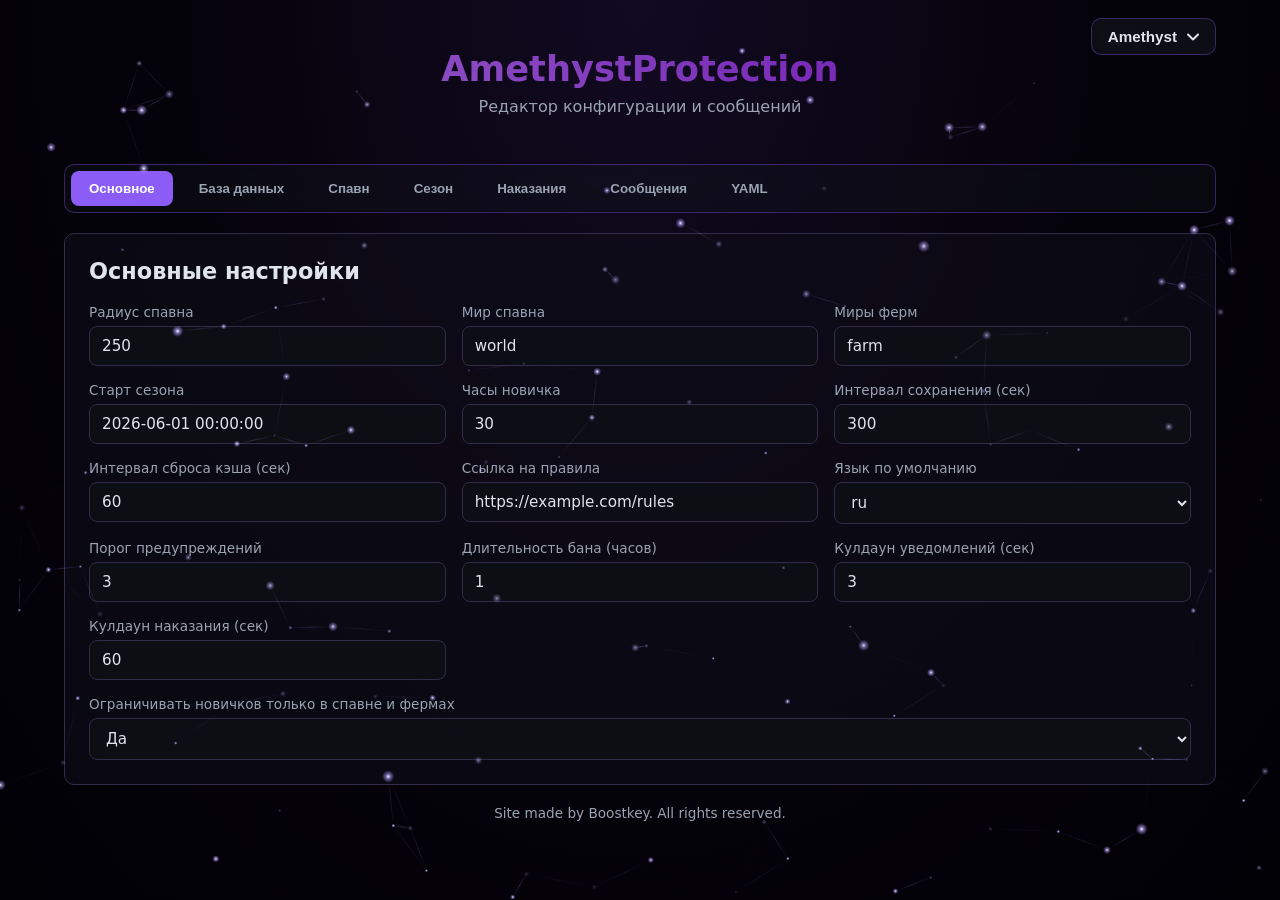
<file: index.html>
<!DOCTYPE html>
<html lang="ru">
<head>
    <meta charset="UTF-8">
    <meta name="viewport" content="width=device-width, initial-scale=1.0">
    <title>AmethystProtection Config Editor</title>
    <link rel="stylesheet" href="styles.css">
</head>
<body>
    <div id="space" class="space">
        <canvas id="gearCanvas" class="gear-canvas"></canvas>
        <canvas id="circuitCanvas" class="circuit-canvas"></canvas>
    </div>
    <div class="app">
        <div class="theme-switcher">
            <button class="theme-dropdown-toggle" id="theme-toggle" aria-haspopup="true" aria-expanded="false">
                <span id="theme-current">Amethyst</span>
                <svg class="theme-arrow" viewBox="0 0 12 8" width="12" height="8">
                    <path d="M1 1.5L6 6.5L11 1.5" fill="none" stroke="currentColor" stroke-width="2" stroke-linecap="round" stroke-linejoin="round"/>
                </svg>
            </button>
            <div class="theme-dropdown-menu hidden" id="theme-menu">
                <button class="theme-option active" data-theme="amethyst">Amethyst</button>
                <button class="theme-option" data-theme="core">Core</button>
            </div>
        </div>
        <header class="header">
            <h1>AmethystProtection</h1>
            <p>Редактор конфигурации и сообщений</p>
        </header>

        <nav class="tabs">
            <button class="tab active" data-tab="general">Основное</button>
            <button class="tab" data-tab="database">База данных</button>
            <button class="tab" data-tab="spawn">Спавн</button>
            <button class="tab" data-tab="season">Сезон</button>
            <button class="tab" data-tab="punishments">Наказания</button>
            <button class="tab" data-tab="messages">Сообщения</button>
            <button class="tab hidden-tab" data-tab="tab" style="display:none">TAB</button>
            <button class="tab" data-tab="yaml">YAML</button>
        </nav>

        <main class="content">
            <section id="general" class="panel active">
                <h2>Основные настройки</h2>
                <div class="grid">
                    <label>
                        <span>Радиус спавна</span>
                        <input type="number" data-path="spawn-radius" value="250">
                    </label>
                    <label>
                        <span>Мир спавна</span>
                        <input type="text" data-path="spawn-world" value="world">
                    </label>
                    <label>
                        <span>Миры ферм</span>
                        <input type="text" data-path="farm-worlds" value="farm" placeholder="через запятую">
                    </label>
                    <label>
                        <span>Старт сезона</span>
                        <input type="text" data-path="season-start" value="2026-06-01 00:00:00">
                    </label>
                    <label>
                        <span>Часы новичка</span>
                        <input type="number" data-path="newbie-playtime-hours" value="30">
                    </label>
                    <label>
                        <span>Интервал сохранения (сек)</span>
                        <input type="number" data-path="playtime-save-interval-seconds" value="300">
                    </label>
                    <label>
                        <span>Интервал сброса кэша (сек)</span>
                        <input type="number" data-path="dirty-flush-interval-seconds" value="60">
                    </label>
                    <label>
                        <span>Ссылка на правила</span>
                        <input type="text" data-path="trust-link" value="https://example.com/rules">
                    </label>
                    <label>
                        <span>Язык по умолчанию</span>
                        <select data-path="language">
                            <option value="ru">ru</option>
                            <option value="en">en</option>
                        </select>
                    </label>
                    <label>
                        <span>Порог предупреждений</span>
                        <input type="number" data-path="warning-threshold" value="3">
                    </label>
                    <label>
                        <span>Длительность бана (часов)</span>
                        <input type="number" data-path="warning-ban-hours" value="1">
                    </label>
                    <label>
                        <span>Кулдаун уведомлений (сек)</span>
                        <input type="number" data-path="notify-cooldown-seconds" value="3">
                    </label>
                    <label>
                        <span>Кулдаун наказания (сек)</span>
                        <input type="number" data-path="punishment-cooldown-seconds" value="60">
                    </label>
                    <label class="full">
                        <span>Ограничивать новичков только в спавне и фермах</span>
                        <select data-path="newbie-restrict-only-spawn-and-farm">
                            <option value="true">Да</option>
                            <option value="false">Нет</option>
                        </select>
                    </label>
                </div>
            </section>

            <section id="database" class="panel">
                <h2>База данных</h2>
                <div class="grid">
                    <label class="full">
                        <span>Тип базы данных</span>
                        <select data-path="database.type">
                            <option value="sqlite">SQLite</option>
                            <option value="mysql">MySQL</option>
                        </select>
                    </label>
                </div>
                <div class="grid" id="sqlite-settings">
                    <label>
                        <span>Файл SQLite</span>
                        <input type="text" data-path="database.sqlite.file" value="antigrief.db">
                    </label>
                    <label>
                        <span>Размер пула SQLite</span>
                        <input type="number" data-path="database.sqlite.pool-size" value="2">
                    </label>
                    <label>
                        <span>Max lifetime SQLite</span>
                        <div class="input-unit">
                            <input type="number" data-path="database.sqlite.max-lifetime" value="600000">
                            <span class="unit">мс</span>
                        </div>
                    </label>
                </div>
                <div class="grid hidden" id="mysql-settings">
                    <label>
                        <span>Хост</span>
                        <input type="text" data-path="database.mysql.host" value="localhost">
                    </label>
                    <label>
                        <span>Порт</span>
                        <input type="number" data-path="database.mysql.port" value="3306">
                    </label>
                    <label>
                        <span>База данных</span>
                        <input type="text" data-path="database.mysql.database" value="minecraft">
                    </label>
                    <label>
                        <span>Логин</span>
                        <input type="text" data-path="database.mysql.username" value="root">
                    </label>
                    <label>
                        <span>Пароль</span>
                        <input type="password" data-path="database.mysql.password" value="password">
                    </label>
                    <label>
                        <span>SSL</span>
                        <select data-path="database.mysql.use-ssl">
                            <option value="false">false</option>
                            <option value="true">true</option>
                        </select>
                    </label>
                    <label>
                        <span>Размер пула</span>
                        <input type="number" data-path="database.mysql.pool-size" value="5">
                    </label>
                    <label>
                        <span>Таймаут подключения</span>
                        <div class="input-unit">
                            <input type="number" data-path="database.mysql.connection-timeout" value="30000">
                            <span class="unit">мс</span>
                        </div>
                    </label>
                    <label>
                        <span>Idle таймаут</span>
                        <div class="input-unit">
                            <input type="number" data-path="database.mysql.idle-timeout" value="600000">
                            <span class="unit">мс</span>
                        </div>
                    </label>
                    <label>
                        <span>Max lifetime</span>
                        <div class="input-unit">
                            <input type="number" data-path="database.mysql.max-lifetime" value="1800000">
                            <span class="unit">мс</span>
                        </div>
                    </label>
                </div>
            </section>

            <section id="spawn" class="panel">
                <h2>Телепорт на спавн</h2>
                <div class="grid">
                    <label>
                        <span>Мир</span>
                        <input type="text" data-path="spawn-teleport.world" value="world">
                    </label>
                    <label>
                        <span>X</span>
                        <input type="number" step="0.1" data-path="spawn-teleport.x" value="0.5">
                    </label>
                    <label>
                        <span>Y</span>
                        <input type="number" step="0.1" data-path="spawn-teleport.y" value="64.0">
                    </label>
                    <label>
                        <span>Z</span>
                        <input type="number" step="0.1" data-path="spawn-teleport.z" value="0.5">
                    </label>
                    <label>
                        <span>Yaw</span>
                        <input type="number" step="0.1" data-path="spawn-teleport.yaw" value="0.0">
                    </label>
                    <label>
                        <span>Pitch</span>
                        <input type="number" step="0.1" data-path="spawn-teleport.pitch" value="0.0">
                    </label>
                </div>
            </section>

            <section id="season" class="panel">
                <h2>Сезонные события</h2>
                <div class="grid">
                    <label>
                        <span>Спящие дни</span>
                        <input type="number" data-path="season-events.sleeping-days" value="7">
                    </label>
                    <label>
                        <span>Середина сезона</span>
                        <input type="number" data-path="season-events.mid-season-day" value="30">
                    </label>
                    <label>
                        <span>Поздний сезон</span>
                        <input type="number" data-path="season-events.late-season-day" value="60">
                    </label>
                    <label>
                        <span>Ранний сезон — бан сразу</span>
                        <select data-path="season-events.early-ban-immediately">
                            <option value="true">Да</option>
                            <option value="false">Нет</option>
                        </select>
                    </label>
                    <label>
                        <span>Порог варнов в середине сезона</span>
                        <input type="number" data-path="season-events.mid-threshold" value="3">
                    </label>
                    <label>
                        <span>Порог варнов в позднем сезоне</span>
                        <input type="number" data-path="season-events.late-threshold" value="6">
                    </label>
                </div>
            </section>

            <section id="punishments" class="panel">
                <h2>Наказания</h2>
                <div class="grid">
                    <label class="full">
                        <span>Отправитель</span>
                        <input type="text" data-path="punishments.sender-name" value="AmethystProtection">
                    </label>
                    <label class="full">
                        <span>Причина предупреждения</span>
                        <input type="text" data-path="punishments.warn-reason" value="Убийство новичка в зоне спавна [{phase}, день {day}, {time}]">
                    </label>
                    <label class="full">
                        <span>Причина атаки</span>
                        <input type="text" data-path="punishments.attack-reason" value="Атака новичка в зоне спавна [{phase}, день {day}, {time}]">
                    </label>
                    <label class="full">
                        <span>Причина бана</span>
                        <input type="text" data-path="punishments.ban-reason" value="Повторные нарушения защиты новичков ({warnings}/{threshold}, {phase}, {time})">
                    </label>
                </div>
            </section>

            <section id="messages" class="panel">
                <h2>Сообщения</h2>
                <div class="lang-tabs">
                    <button class="lang-tab active" data-lang="ru">RU</button>
                    <button class="lang-tab" data-lang="en">EN</button>
                </div>
                <div class="message-layout">
                    <div id="message-editor" class="message-editor"></div>
                    <div class="preview-panel">
                        <h3>Предпросмотр</h3>
                        <div class="preview-controls">
                            <label>
                                <span>Ключ</span>
                                <select id="preview-key"></select>
                            </label>
                            <label>
                                <span>Аргументы (через запятую)</span>
                                <input type="text" id="preview-args" placeholder="player, 3, world">
                            </label>
                        </div>
                        <div class="preview-boxes">
                            <div class="preview-box">
                                <strong>Чат</strong>
                                <p id="preview-chat"></p>
                            </div>
                            <div class="preview-box">
                                <strong>Action bar</strong>
                                <p id="preview-actionbar"></p>
                            </div>
                            <div class="preview-box">
                                <strong>Цвета Minecraft</strong>
                                <p id="preview-colored"></p>
                            </div>
                        </div>
                    </div>
                </div>
                <div class="message-actions">
                    <button id="add-message" class="btn secondary">Добавить ключ</button>
                    <button id="sync-messages" class="btn secondary">Синхронизировать языки</button>
                </div>
            </section>

            <section id="tab" class="panel">
                <h2>Генератор анимаций TAB</h2>
                <div class="grid">
                    <label class="full">
                        <span>Текст</span>
                        <input type="text" id="tab-text" value="YourServer" placeholder="YourServer">
                    </label>
                    <label>
                        <span>Количество цветов</span>
                        <input type="number" id="tab-color-count" min="2" max="32" value="5">
                    </label>
                    <label>
                        <span>Тип анимации</span>
                        <select id="tab-animation-type">
                            <option value="normal">Normal</option>
                            <option value="reversed">Reversed</option>
                            <option value="bounce">Bounce</option>
                            <option value="fullcycle">Full Cycle</option>
                            <option value="ease-in-out">Ease In-Out</option>
                            <option value="edges-left">Edges Left</option>
                            <option value="edges-right">Edges Right</option>
                        </select>
                    </label>
                    <label>
                        <span>Интервал смены (мс)</span>
                        <input type="number" id="tab-interval" min="10" value="50">
                    </label>
                </div>
                <div class="tab-colors" id="tab-colors"></div>
                <div class="tab-formats" id="tab-formats">
                    <label class="tab-format-item" title="Жирный">
                        <input type="checkbox" id="tab-format-bold" value="l" checked>
                        <span>Жирный</span><small>&l</small>
                    </label>
                    <label class="tab-format-item" title="Косой">
                        <input type="checkbox" id="tab-format-italic" value="o">
                        <span>Косой</span><small>&o</small>
                    </label>
                    <label class="tab-format-item" title="Подчеркнутый">
                        <input type="checkbox" id="tab-format-underline" value="n">
                        <span>Подчеркнутый</span><small>&n</small>
                    </label>
                    <label class="tab-format-item" title="Зачеркнутый">
                        <input type="checkbox" id="tab-format-strikethrough" value="m">
                        <span>Зачеркнутый</span><small>&m</small>
                    </label>
                    <label class="tab-format-item" title="Магический">
                        <input type="checkbox" id="tab-format-magic" value="k">
                        <span>Магический</span><small>&k</small>
                    </label>
                </div>
                <div class="tab-actions">
                    <button id="generate-tab" class="btn">Сгенерировать</button>
                    <button id="download-tab" class="btn secondary">Скачать tab.yml</button>
                </div>
                <div class="tab-preview" id="tab-preview"></div>
                <textarea id="tab-output" class="yaml-output" spellcheck="false"></textarea>
            </section>

            <section id="yaml" class="panel">
                <h2>YAML конфиг</h2>
                <div class="yaml-actions">
                    <button id="download-yaml" class="btn">Скачать config.yml</button>
                    <label class="btn file-label">
                        Загрузить YAML
                        <input type="file" id="upload-yaml" accept=".yml,.yaml">
                    </label>
                    <button id="reset-yaml" class="btn secondary">Сбросить по умолчанию</button>
                </div>
                <textarea id="yaml-output" class="yaml-output" spellcheck="false"></textarea>
            </section>
        </main>
    </div>

    <div id="modal" class="modal hidden">
        <div class="modal-box">
            <h3>Добавить новый ключ</h3>
            <input type="text" id="new-key" placeholder="new_message_key">
            <div class="modal-actions">
                <button id="confirm-add" class="btn">Добавить</button>
                <button id="cancel-add" class="btn secondary">Отмена</button>
            </div>
        </div>
    </div>

    <footer class="footer">
        <p>Site made by Boostkey. All rights reserved.</p>
    </footer>

    <script src="javascript.js"></script>
</body>
</html>
</file>
<file: styles.css>
@font-face {
    font-family: 'Determination Sans';
    src: url('fonts/determination.ttf') format('truetype');
    font-weight: normal;
    font-style: normal;
    font-display: swap;
}

:root {
    --bg: #05030a;
    --panel: rgba(18, 16, 28, 0.92);
    --panel-hover: #221e33;
    --border: #332b4a;
    --text: #e0e4eb;
    --muted: #9aa3b2;
    --accent: #8b5cf6;
    --accent-hover: #7c4ddb;
    --danger: #ef4444;
    --success: #22c55e;
    --radius: 10px;
    --font: 'Segoe UI', system-ui, sans-serif;
    --tab-font: 'Determination Sans', 'Segoe UI', system-ui, sans-serif;

    --theme-amethyst-bg: #05030a;
    --theme-amethyst-gradient: linear-gradient(90deg, #9966cc, #6a0dad, #9966cc, #6a0dad);
    --theme-amethyst-accent: #8b5cf6;
    --theme-amethyst-accent-hover: #7c4ddb;
    --theme-amethyst-border: #332b4a;
    --theme-amethyst-panel: rgba(18, 16, 28, 0.92);
    --theme-amethyst-panel-hover: #221e33;
    --theme-amethyst-muted: #9aa3b2;
    --theme-amethyst-text: #e0e4eb;
    --theme-amethyst-star: rgba(170, 150, 255, 0);
    --theme-amethyst-star-mid: rgba(170, 150, 255, 0.6);
    --theme-amethyst-circuit: rgba(139, 92, 246, 0.08);

    --theme-core-bg: #0a0f1e;
    --theme-core-gradient: linear-gradient(90deg, #4de4ff, #142063, #4de4ff, #142063);
    --theme-core-accent: #0aa6ed;
    --theme-core-accent-hover: #088bc9;
    --theme-core-border: #1a3a5c;
    --theme-core-panel: rgba(10, 18, 36, 0.92);
    --theme-core-panel-hover: #0f2138;
    --theme-core-muted: #7eb8d9;
    --theme-core-text: #d8f0ff;
    --theme-core-star: rgba(77, 228, 255, 0);
    --theme-core-star-mid: rgba(77, 228, 255, 0.6);
    --theme-core-circuit: rgba(10, 166, 237, 0.12);
}

* {
    box-sizing: border-box;
}

body {
    margin: 0;
    font-family: var(--font);
    background: var(--bg);
    color: var(--text);
    min-height: 100vh;
    position: relative;
    overflow-x: hidden;
    background: radial-gradient(ellipse at 50% 0%, #120a22 0%, #05030a 50%, #020106 100%);
    transition: background 0.6s ease, color 0.3s ease;
}

body.theme-core {
    --bg: var(--theme-core-bg);
    --panel: var(--theme-core-panel);
    --panel-hover: var(--theme-core-panel-hover);
    --border: var(--theme-core-border);
    --text: var(--theme-core-text);
    --muted: var(--theme-core-muted);
    --accent: var(--theme-core-accent);
    --accent-hover: var(--theme-core-accent-hover);
    background: radial-gradient(ellipse at 50% 0%, #142063 0%, #0a0f1e 50%, #050810 100%);
}

body.theme-core .tabs,
body.theme-core .lang-tabs {
    border-color: rgba(10, 166, 237, 0.35);
    background: rgba(5, 14, 26, 0.45);
}

body.theme-core .tab.active,
body.theme-core .lang-tab.active {
    background: var(--accent);
    color: #000;
}

body.theme-core .tab:hover,
body.theme-core .lang-tab:hover {
    background: var(--panel-hover);
}

body.theme-core .content,
body.theme-core .panel {
    background: rgba(10, 18, 36, 0.65);
    border-color: var(--border);
}

body.theme-core .tab-preview,
body.theme-core .tab-format-item,
body.theme-core .preview-box,
body.theme-core .message-row,
body.theme-core .modal-box,
body.theme-core .yaml-output,
body.theme-core .theme-switcher {
    background: rgba(5, 12, 22, 0.75);
    border-color: var(--border);
}

body.theme-core .tab-preview {
    text-shadow: 3px 3px 0 rgba(0, 0, 0, 0.85), 0 0 18px rgba(77, 228, 255, 0.45);
}

body.theme-core input,
body.theme-core select,
body.theme-core textarea {
    background: rgba(5, 12, 22, 0.85);
    border-color: var(--border);
    color: var(--text);
}

body.theme-core input:focus,
body.theme-core select:focus,
body.theme-core textarea:focus {
    border-color: var(--accent);
}

body.theme-core .circuit-canvas,
body.theme-core .gear-canvas {
    display: block;
}

body.theme-core .star-canvas {
    display: none;
}

body.theme-core .btn.secondary {
    background: var(--panel-hover);
    border-color: var(--border);
}

body.theme-core .btn.secondary:hover {
    background: var(--border);
}

body.theme-core .header p {
    color: var(--muted);
}

.space {
    position: fixed;
    inset: 0;
    z-index: 100;
    pointer-events: none;
    overflow: hidden;
}

.star-canvas {
    position: absolute;
    inset: 0;
    width: 100%;
    height: 100%;
}

.app {
    position: relative;
    z-index: 20;
    max-width: 1200px;
    margin: 0 auto;
    padding: 24px 24px 0;
}

.footer {
    position: relative;
    z-index: 20;
    text-align: center;
    padding: 20px;
    color: var(--muted);
    font-size: 0.85rem;
}

.footer p {
    margin: 0;
}

.header {
    text-align: center;
    margin-bottom: 24px;
    padding: 24px;
}

.header h1 {
    margin: 0;
    font-size: 2.2rem;
    background: linear-gradient(90deg, #9966cc, #6a0dad, #9966cc, #6a0dad);
    background-size: 300% 100%;
    -webkit-background-clip: text;
    -webkit-text-fill-color: transparent;
    animation: shimmer 8s linear infinite;
    transition: background 0.6s ease;
}

body.theme-core .header h1 {
    background: linear-gradient(90deg, #4de4ff, #142063, #4de4ff, #142063);
    background-size: 300% 100%;
    -webkit-background-clip: text;
    -webkit-text-fill-color: transparent;
}

@keyframes shimmer {
    0% { background-position: 0% 50%; }
    100% { background-position: 300% 50%; }
}

.header p {
    margin: 8px 0 0;
    color: var(--muted);
}

.tabs {
    display: flex;
    gap: 8px;
    flex-wrap: wrap;
    margin-bottom: 20px;
    padding: 6px;
    background: rgba(22, 25, 32, 0.35);
    border-radius: var(--radius);
    border: 1px solid rgba(139, 92, 246, 0.35);
    backdrop-filter: blur(6px);
}

.tab, .lang-tab {
    padding: 10px 18px;
    border: none;
    border-radius: 8px;
    background: transparent;
    color: var(--muted);
    font-weight: 600;
    cursor: pointer;
    transition: 0.15s;
}

.tab:hover, .lang-tab:hover {
    color: var(--text);
    background: var(--panel-hover);
}

.tab.active, .lang-tab.active {
    background: var(--accent);
    color: #fff;
}

.content {
    background: rgba(18, 16, 28, 0.55);
    border-radius: var(--radius);
    border: 1px solid var(--border);
    padding: 24px;
    min-height: 500px;
    backdrop-filter: blur(6px);
}

.panel {
    display: none;
}

.panel.active {
    display: block;
    animation: fadeIn 0.2s ease;
}

@keyframes fadeIn {
    from { opacity: 0; transform: translateY(6px); }
    to { opacity: 1; transform: translateY(0); }
}

h2 {
    margin-top: 0;
    margin-bottom: 20px;
    font-size: 1.4rem;
    color: var(--text);
}

.grid {
    display: grid;
    grid-template-columns: repeat(auto-fill, minmax(280px, 1fr));
    gap: 16px;
}

label {
    display: flex;
    flex-direction: column;
    gap: 6px;
}

label span {
    font-size: 0.85rem;
    color: var(--muted);
    font-weight: 500;
}

input, select, textarea {
    padding: 10px 12px;
    border-radius: 8px;
    border: 1px solid var(--border);
    background: rgba(15, 17, 21, 0.7);
    color: var(--text);
    font-size: 0.95rem;
    outline: none;
    transition: 0.15s;
    font-family: var(--font);
    backdrop-filter: blur(4px);
}

input:focus, select:focus, textarea:focus {
    border-color: var(--accent);
}

.input-unit {
    display: flex;
    align-items: center;
    gap: 8px;
}

.input-unit input {
    flex: 1;
}

.input-unit .unit {
    font-size: 0.85rem;
    color: var(--muted);
    white-space: nowrap;
}

.full {
    grid-column: 1 / -1;
}

.hidden {
    display: none !important;
}

.lang-tabs {
    display: flex;
    gap: 8px;
    margin-bottom: 16px;
    padding: 6px;
    background: rgba(22, 25, 32, 0.35);
    border-radius: var(--radius);
    border: 1px solid rgba(139, 92, 246, 0.35);
    backdrop-filter: blur(6px);
}

.message-layout {
    display: grid;
    grid-template-columns: 1fr 320px;
    gap: 20px;
}

.message-editor {
    display: flex;
    flex-direction: column;
    gap: 12px;
    max-height: 600px;
    overflow-y: auto;
    padding-right: 8px;
}

.preview-panel {
    position: sticky;
    top: 0;
    align-self: start;
    background: var(--bg);
    border: 1px solid var(--border);
    border-radius: var(--radius);
    padding: 16px;
}

.preview-panel h3 {
    margin: 0 0 14px;
    font-size: 1.1rem;
}

.preview-controls {
    display: flex;
    flex-direction: column;
    gap: 12px;
    margin-bottom: 16px;
}

.preview-controls label span {
    font-size: 0.8rem;
    color: var(--muted);
}

.preview-box {
    background: rgba(22, 25, 32, 0.6);
    border: 1px solid var(--border);
    border-radius: 8px;
    padding: 12px;
    margin-bottom: 10px;
}

.preview-box strong {
    display: block;
    font-size: 0.8rem;
    color: var(--accent);
    margin-bottom: 8px;
}

.preview-box p {
    margin: 0;
    font-size: 0.95rem;
    word-break: break-word;
}

.message-row {
    display: grid;
    grid-template-columns: 200px 1fr;
    gap: 12px;
    align-items: start;
    background: var(--bg);
    padding: 12px;
    border-radius: 8px;
    border: 1px solid var(--border);
}

.message-row code {
    font-size: 0.85rem;
    color: var(--accent);
    padding-top: 10px;
    word-break: break-all;
}

.message-row textarea {
    width: 100%;
    min-height: 60px;
    resize: vertical;
}

.message-actions, .yaml-actions {
    display: flex;
    gap: 10px;
    margin-top: 20px;
    flex-wrap: wrap;
}

.btn {
    padding: 10px 18px;
    border-radius: 8px;
    border: none;
    background: var(--accent);
    color: #fff;
    font-weight: 600;
    cursor: pointer;
    transition: 0.15s;
    font-size: 0.95rem;
}

.btn:hover {
    background: var(--accent-hover);
}

.btn.secondary {
    background: var(--panel-hover);
    color: var(--text);
    border: 1px solid var(--border);
}

.btn.secondary:hover {
    background: var(--border);
}

.file-label {
    display: inline-flex;
    align-items: center;
}

.file-label input {
    display: none;
}

.yaml-output {
    width: 100%;
    min-height: 400px;
    margin-top: 16px;
    font-family: 'JetBrains Mono', 'Fira Code', Consolas, monospace;
    font-size: 0.85rem;
    line-height: 1.5;
    white-space: pre;
}

.modal {
    position: fixed;
    inset: 0;
    background: rgba(0, 0, 0, 0.7);
    display: flex;
    align-items: center;
    justify-content: center;
    z-index: 100;
}

.modal.hidden {
    display: none;
}

.modal-box {
    background: rgba(18, 16, 28, 0.55);
    border: 1px solid var(--border);
    border-radius: var(--radius);
    padding: 24px;
    width: 360px;
    max-width: 90%;
    backdrop-filter: blur(6px);
}

.modal-box h3 {
    margin-top: 0;
    margin-bottom: 16px;
}

.modal-box input {
    width: 100%;
    margin-bottom: 16px;
}

.modal-actions {
    display: flex;
    gap: 10px;
    justify-content: flex-end;
}

@media (max-width: 700px) {
    .grid {
        grid-template-columns: 1fr;
    }
    .message-row {
        grid-template-columns: 1fr;
    }
    .message-layout {
        grid-template-columns: 1fr;
    }
    .preview-panel {
        position: relative;
        top: auto;
    }
    .tabs {
        gap: 4px;
    }
    .tab {
        padding: 8px 12px;
        font-size: 0.85rem;
    }
    .theme-switcher {
        top: 12px;
        right: 12px;
    }
}

.theme-switcher {
    position: absolute;
    top: 18px;
    right: 24px;
    z-index: 50;
}

.theme-dropdown-toggle {
    display: flex;
    align-items: center;
    gap: 10px;
    padding: 9px 16px;
    border-radius: 10px;
    border: 1px solid rgba(139, 92, 246, 0.35);
    background: rgba(22, 25, 32, 0.55);
    color: var(--text);
    font-weight: 600;
    cursor: pointer;
    transition: 0.15s;
    backdrop-filter: blur(6px);
    font-size: 0.95rem;
}

.theme-dropdown-toggle:hover {
    background: var(--panel-hover);
    border-color: var(--accent);
}

.theme-dropdown-toggle.open,
.theme-dropdown-toggle:focus {
    border-color: var(--accent);
    outline: none;
}

.theme-arrow {
    transition: transform 0.2s ease;
}

.theme-dropdown-toggle.open .theme-arrow {
    transform: rotate(180deg);
}

.theme-dropdown-menu {
    position: absolute;
    top: calc(100% + 6px);
    right: 0;
    min-width: 140px;
    display: flex;
    flex-direction: column;
    gap: 4px;
    padding: 6px;
    border-radius: 10px;
    border: 1px solid rgba(139, 92, 246, 0.35);
    background: rgba(22, 25, 32, 0.92);
    backdrop-filter: blur(10px);
    box-shadow: 0 10px 30px rgba(0, 0, 0, 0.4);
}

.theme-dropdown-menu.hidden {
    display: none;
}

.theme-option {
    padding: 8px 14px;
    border-radius: 8px;
    border: none;
    background: transparent;
    color: var(--text);
    font-weight: 600;
    text-align: left;
    cursor: pointer;
    transition: 0.15s;
}

.theme-option:hover {
    background: var(--panel-hover);
}

.theme-option.active {
    background: var(--accent);
    color: #fff;
}

body.theme-core .theme-dropdown-toggle {
    border-color: rgba(10, 166, 237, 0.35);
    background: rgba(5, 12, 22, 0.75);
    color: var(--text);
}

body.theme-core .theme-dropdown-toggle:hover {
    background: var(--panel-hover);
    border-color: var(--accent);
}

body.theme-core .theme-dropdown-menu {
    border-color: rgba(10, 166, 237, 0.35);
    background: rgba(5, 12, 22, 0.95);
}

body.theme-core .theme-option.active {
    background: var(--accent);
    color: #000;
}

body.theme-core .theme-switcher {
    background: transparent;
    border: none;
    backdrop-filter: none;
}

.gear-canvas,
.circuit-canvas {
    display: none;
    position: absolute;
    inset: 0;
    width: 100%;
    height: 100%;
    pointer-events: none;
}

.hidden-tab {
    display: none !important;
}

.tab-colors {
    display: flex;
    flex-wrap: wrap;
    gap: 10px;
    margin: 16px 0;
}

.tab-color-item {
    display: flex;
    flex-direction: column;
    align-items: center;
    gap: 4px;
}

.tab-color-item input[type="color"] {
    width: 42px;
    height: 42px;
    padding: 2px;
    border-radius: 8px;
    border: 1px solid var(--border);
    background: var(--bg);
    cursor: pointer;
}

.tab-color-item span {
    font-size: 0.75rem;
    color: var(--muted);
}

.tab-actions {
    display: flex;
    gap: 10px;
    margin-bottom: 16px;
    flex-wrap: wrap;
}

.tab-preview {
    background: rgba(22, 25, 32, 0.6);
    border: 1px solid var(--border);
    border-radius: 8px;
    padding: 16px;
    margin-bottom: 16px;
    font-family: var(--tab-font);
    font-size: 1.75rem;
    font-weight: 400;
    text-align: center;
    min-height: 60px;
    display: flex;
    align-items: center;
    justify-content: center;
    word-break: break-all;
    text-shadow: 3px 3px 0 rgba(0, 0, 0, 0.85), 0 0 16px rgba(0, 0, 0, 0.6);
}

.tab-formats {
    display: flex;
    flex-wrap: wrap;
    gap: 10px;
    margin: 12px 0;
}

.tab-format-item {
    display: flex;
    align-items: center;
    gap: 6px;
    padding: 8px 12px;
    background: rgba(22, 25, 32, 0.6);
    border: 1px solid var(--border);
    border-radius: 8px;
    cursor: pointer;
    user-select: none;
    transition: 0.15s;
}

.tab-format-item:hover {
    border-color: var(--accent-hover);
}

.tab-format-item input[type="checkbox"] {
    width: 18px;
    height: 18px;
    accent-color: var(--accent);
    cursor: pointer;
}

.tab-format-item span {
    font-size: 0.85rem;
    color: var(--text);
}

.tab-format-item small {
    font-size: 0.75rem;
    color: var(--muted);
    margin-left: 2px;
}

.tab-preview span {
    text-shadow: inherit;
}

.tab-preview .magic-char {
    display: inline-block;
    min-width: 0.55em;
    text-align: center;
}
</file>
